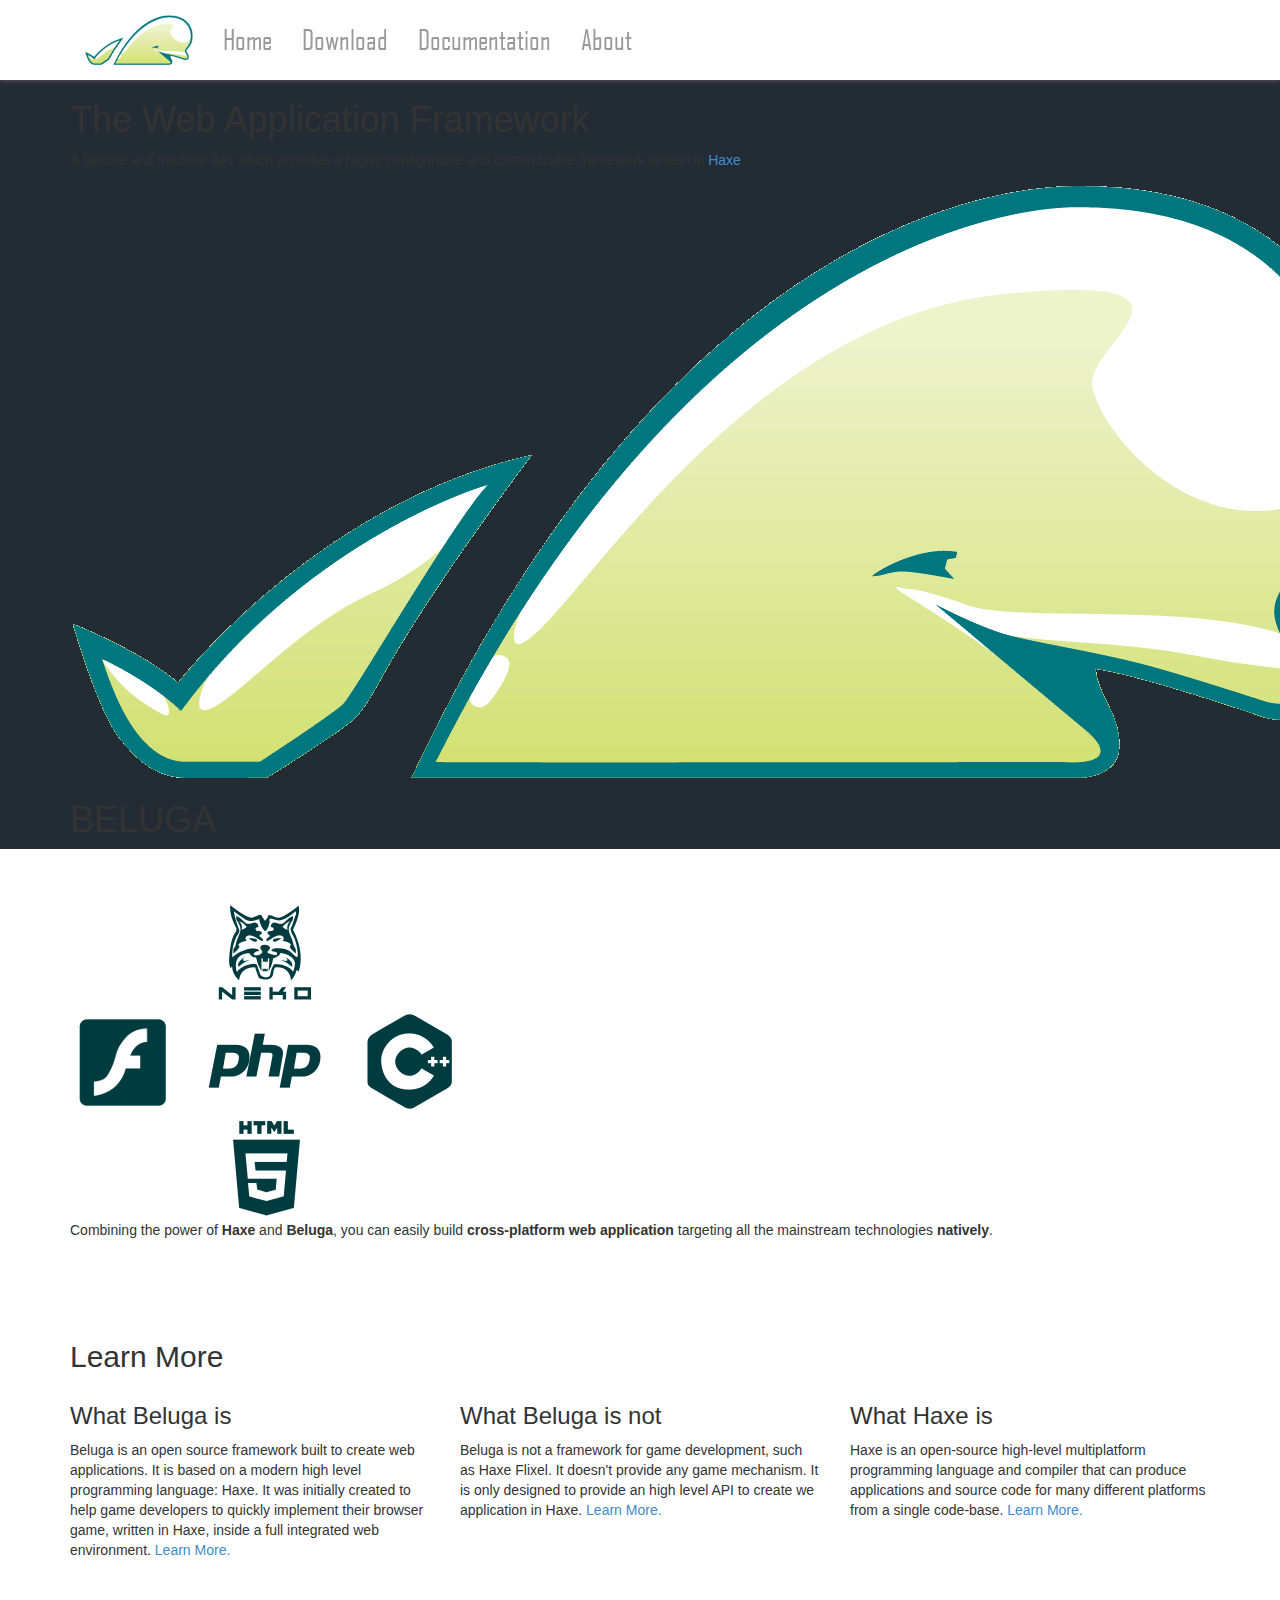
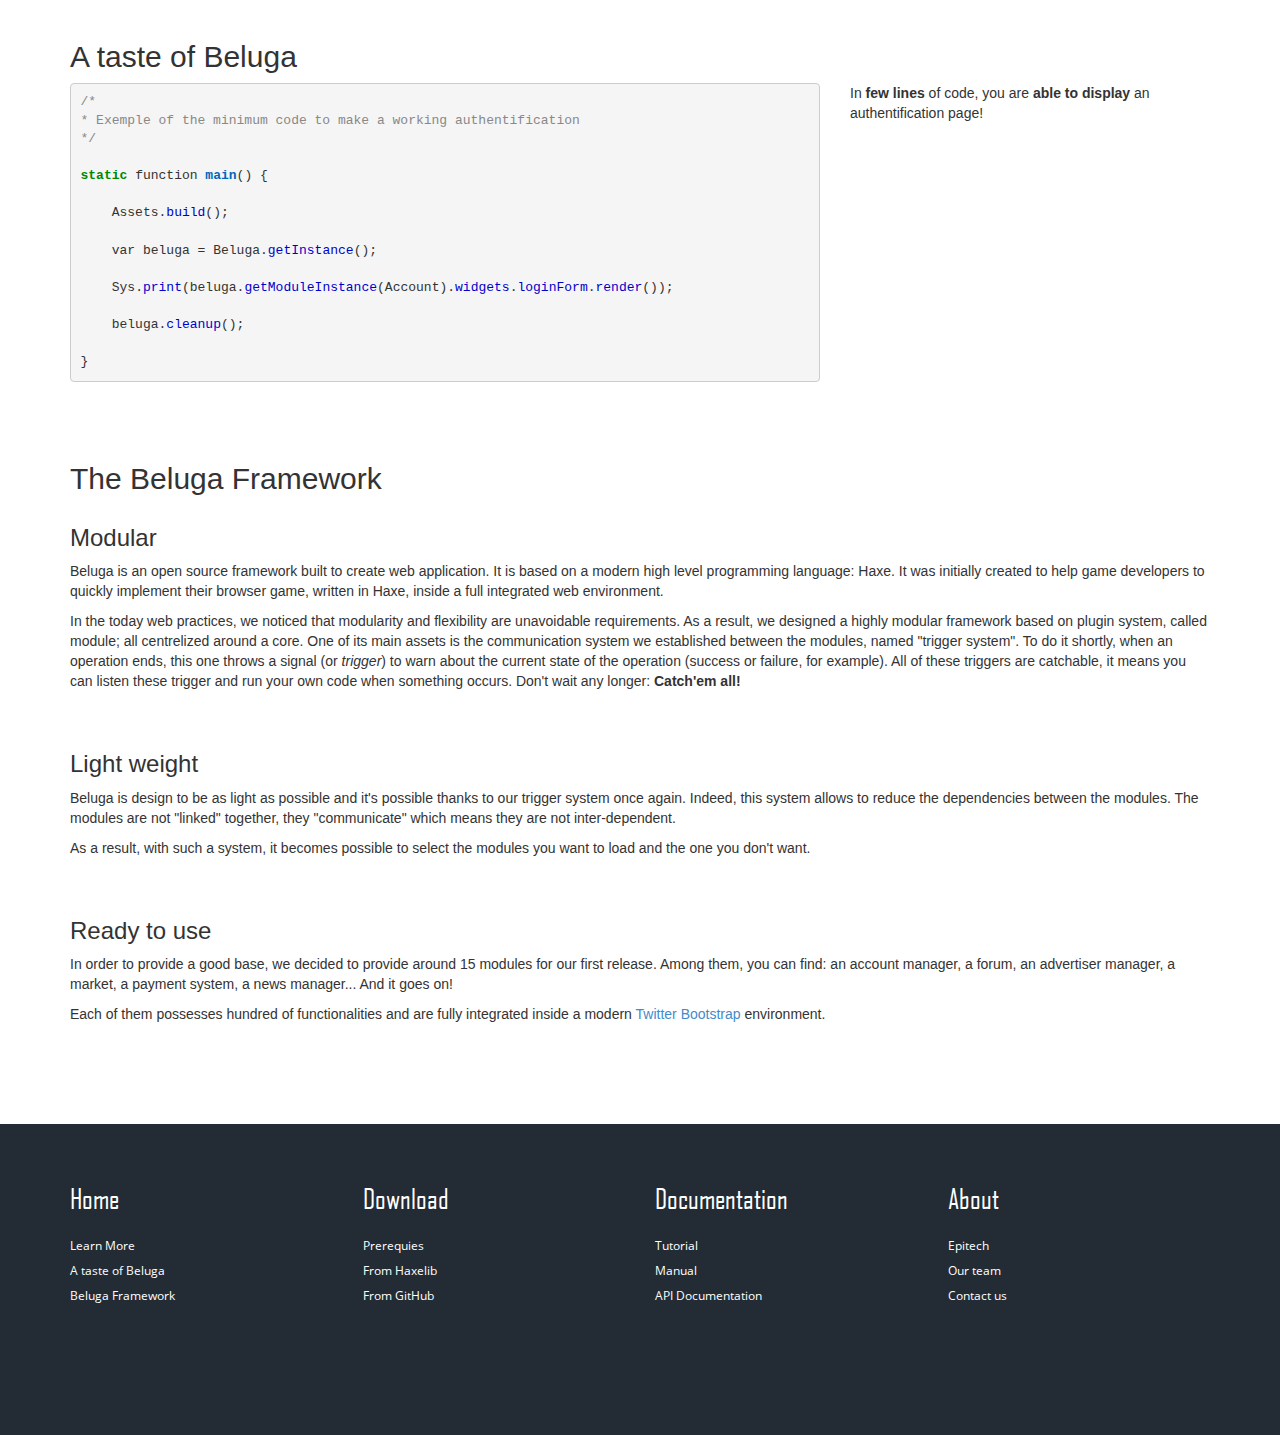
<file: index.html>
<html>
    <head>
        <!-- <meta http-equiv="refresh" content="0; URL=http://haxeluga.github.io/en/home.html"> -->
        <meta http-equiv="refresh" content="0; URL=./en/home.html">
    </head>
    <body>
    </body>
</html>
</file>
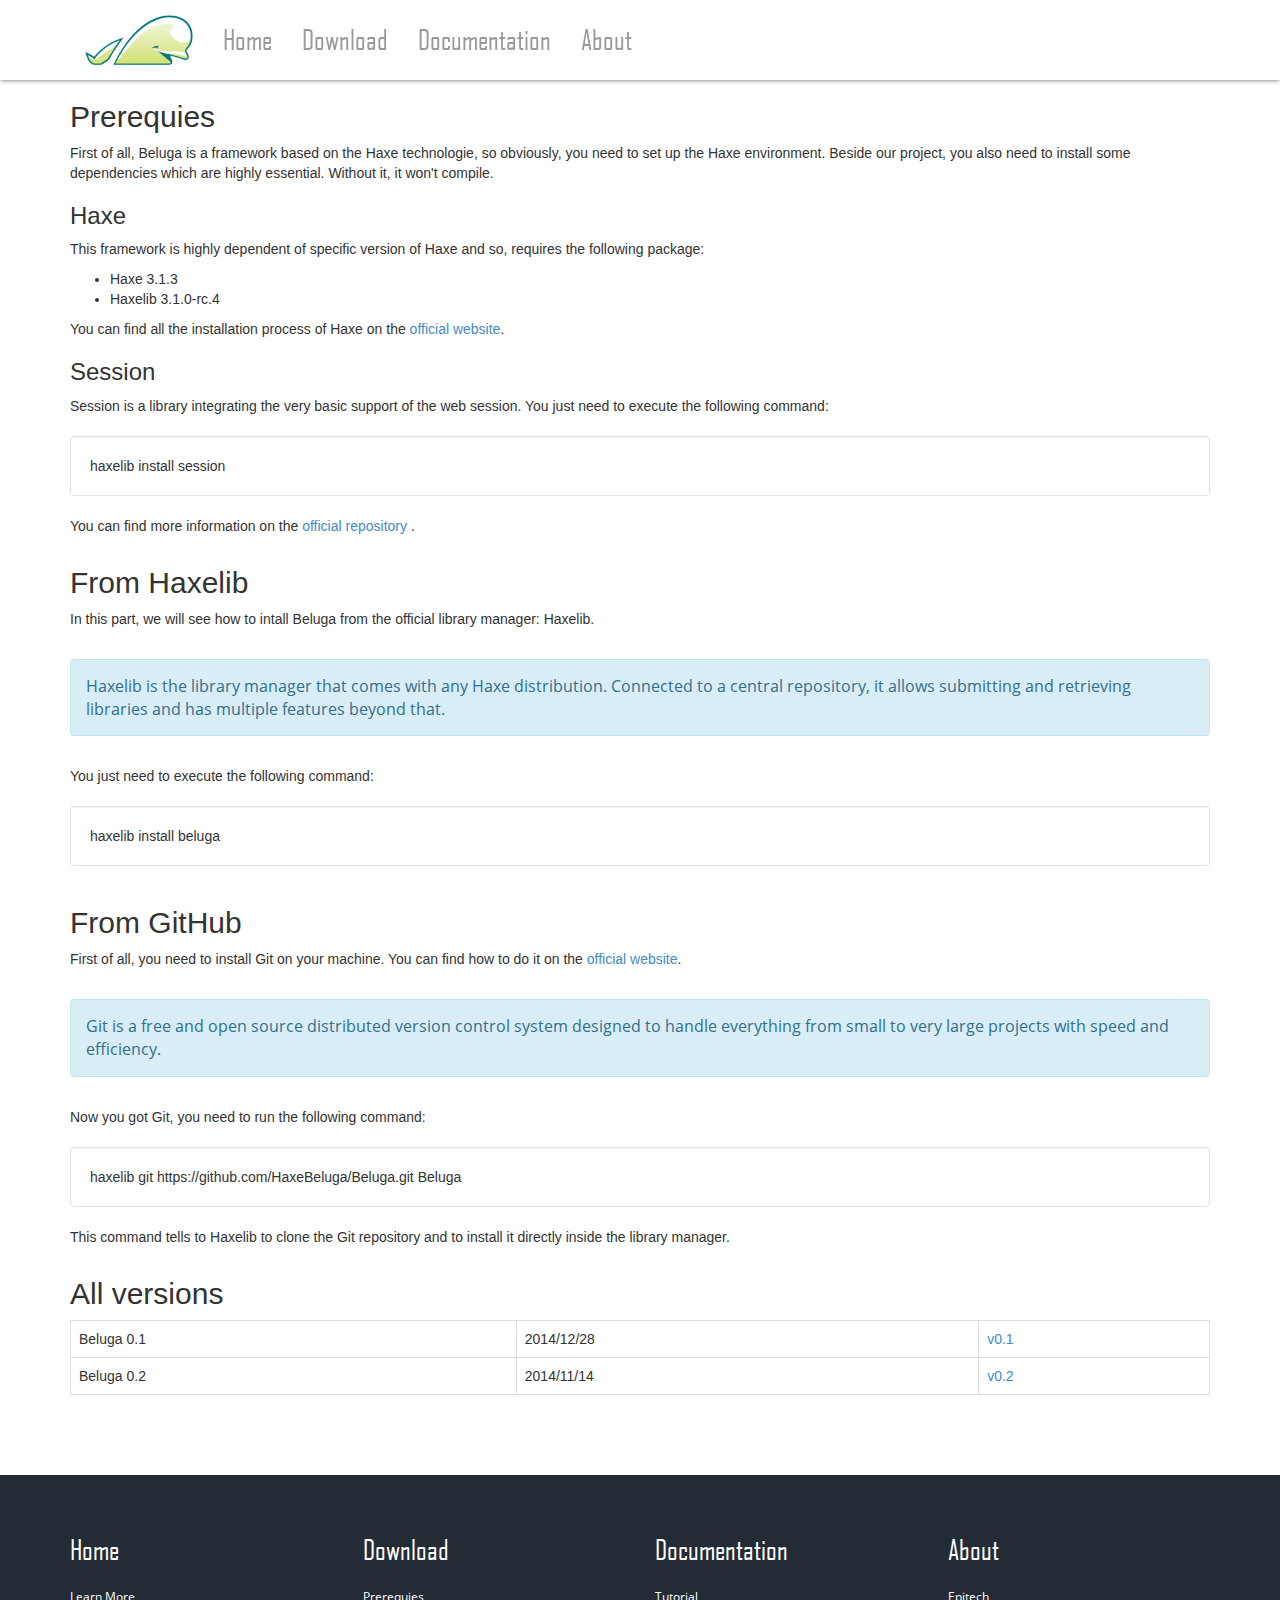
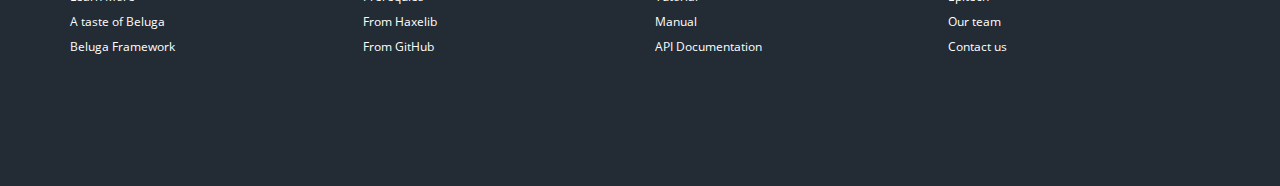
<file: en/download.html>
<!DOCTYPE html>
<html lang="en">

    <head>

        <meta charset="utf-8">
        <meta http-equiv="X-UA-Compatible" content="IE=edge">
        <meta name="viewport" content="width=device-width, initial-scale=1">
        <meta name="description" content="Downlaod Beluga, the web-application
        framework written in Haxe.">
        <meta name="author" content="HaxeBeluga">

        <title>Beluga - Download</title>
        <link rel="shortcut icon" type="image/x-icon" href="../img/beluga/beluga_favicon.png">

        <!-- Bootstrap Core CSS -->
        <link href="../css/bootstrap.min.css" rel="stylesheet">

        <!-- Custom CSS -->
        <link href="../css/fonts.css" rel="stylesheet">
        <link href="../css/navbar.css" rel="stylesheet">
        <link href="../css/footer.css" rel="stylesheet">
        <link href="../css/download.css" rel="stylesheet">

        <!-- HTML5 Shim and Respond.js IE8 support of HTML5 elements and media queries -->
        <!-- WARNING: Respond.js doesn't work if you view the page via file:// -->
        <!--[if lt IE 9]>
        <script src="https://oss.maxcdn.com/libs/html5shiv/3.7.0/html5shiv.js"></script>
        <script src="https://oss.maxcdn.com/libs/respond.js/1.4.2/respond.min.js"></script>
        <![endif]-->

        </head>

        <body>

            <!-- Navigation -->
            <nav class="navbar navbar-inverse navbar-fixed-top" role="navigation">
            <div class="container">
                <!-- Brand and toggle get grouped for better mobile display -->
                <div class="navbar-header">
                    <button type="button" class="navbar-toggle" data-toggle="collapse" data-target="#bs-example-navbar-collapse-1">
                        <span class="sr-only">Toggle navigation</span>
                        <span class="icon-bar"></span>
                        <span class="icon-bar"></span>
                        <span class="icon-bar"></span>
                    </button>
                    <a class="navbar-brand" href="#">
                        <img src="../img/beluga/beluga_logo_notitle.png" alt="Logo of Beluga">
                    </a>
                </div>
                <!-- Collect the nav links, forms, and other content for
                toggling -->
                <div class="collapse navbar-collapse" id="bs-example-navbar-collapse-1">
                    <ul class="nav navbar-nav">
                        <li>
                        <a href="./home.html">Home</a>
                        </li>
                        <li>
                        <a href="./download.html">Download</a>
                        </li>
                        <li>
                        <a href="https://github.com/HaxeBeluga/documentation">Documentation</a>
                        </li>
                        <li>
                        <a href="./about.html">About</a>
                        </li>
                    </ul>
                </div>
            </div>
            </nav>

            <!-- Prerequies  -->

            <div id="prerequies">
                <div class="container">
                    <div class="row">
                        <div class="col-md-12">
                            <h2 class="b-title">Prerequies</h2>
                            <p class="b-content">
                            First of all, Beluga is a framework based on the Haxe
                            technologie, so obviously, you need to set up the Haxe
                            environment. Beside our project, you also need to
                            install some dependencies which are highly
                            essential. Without it, it won't compile.
                            </p>
                            <h3 class="b-subtitle">Haxe</h3>
                            <p class="b-content">
                            This framework is highly dependent of specific version of
                            Haxe and so, requires the following package:
                            </p>
                            <ul class="b-content">
                                <li>Haxe 3.1.3</li>
                                <li>Haxelib 3.1.0-rc.4</li>
                            </ul>
                            <p class="b-content">
                            You can find all the installation process of Haxe
                            on the <a href="http://haxe.org" class="b-blue">official website</a>.
                            </p>
                            <h3 class="b-subtitle">Session</h3>
                            <p class="b-content">
                            Session is a library integrating the very basic
                            support of the web session. You just need to
                            execute the following command:
                            </p>
                            <div class="well code-snippet">
                                haxelib install session
                            </div>
                            <p class="b-content">
                            You can find more information on the 
                            <a href="https://bitbucket.org/yar3333/haxe-session/overview" class="b-blue">
                                official repository
                            </a>.
                            </p>
                        </div>
                    </div>
                </div>
            </div>


            <!-- Haxelib -->

            <div id="haxelib">
                <div class="container">
                    <div class="row">
                        <div class="col-md-12">
                            <h2 class="b-title">From Haxelib</h2>
                            <p class="b-content">
                            In this part, we will see how to intall Beluga from
                            the official library manager: Haxelib.
                            </p>
                            <div class="alert alert-info b-note" role="alert">
                            Haxelib is the library manager that comes with any Haxe
                            distribution. Connected to a central repository, it
                            allows submitting and retrieving libraries and has
                            multiple features beyond that.
                            </div>
                            <p class="b-content">
                            You just need to execute the following command:
                            </p>
                            <div class="well code-snippet">
                                haxelib install beluga
                            </div>
                        </div>
                    </div>
                </div>
            </div>

            <!-- GitHub  -->

            <div id="github">
                <div class="container">
                    <div class="row">
                        <div class="col-md-12">
                            <h2 class="b-title">From GitHub</h2>
                            <p class="b-content">
                            First of all, you need to install Git on your
                            machine. You can find how to do it on the <a
                            href="http://git-scm.com/downloads" class="b-blue">official website</a>.
                            </p>
                            <div class="alert alert-info b-note" role="alert">
                            Git is a free and open source distributed version
                            control system designed to handle everything from
                            small to very large projects with speed and
                            efficiency.
                            </div>
                            <p class="b-content">
                            Now you got Git, you need to run the following
                            command:
                            </p>
                            <div class="well code-snippet">
                                haxelib git https://github.com/HaxeBeluga/Beluga.git Beluga
                            </div>
                            <p class="b-content">
                            This command tells to Haxelib to clone the Git
                            repository and to install it directly inside the
                            library manager.
                            </p>
                        </div>
                    </div>
                </div>
            </div>


            <!-- Older versions -->

            <div id="all-version">
                <div class="container">
                    <div class="row">
                        <div class="col-md-12">
                            <h2 class="b-title">All versions</h2>
                            <table class="table code-snippet table-bordered">
                                <tbody class="b-content">
                                    <tr>
                                        <td>Beluga 0.1</td>
                                        <td>2014/12/28</td>
                                        <td><a href="https://github.com/HaxeBeluga/Beluga/releases" class="b-blue">v0.1</a></td>
                                    </tr>
                                    <tr>
                                        <td>Beluga 0.2</td>
                                        <td>2014/11/14</td>
                                        <td><a href="https://github.com/HaxeBeluga/Beluga/releases" class="b-blue">v0.2</a></td>
                                    </tr>
                                </tbody>
                            </table>
                        </div>
                    </div>
                </div>
            </div>

            <!-- Footer -->

            <div class="footer-wego">
                <div class="container">
                    <div class="row">
                        <div class="col-md-3">
                            <h3><a href="./home.html">Home</a></h3>
                                <ul class="list-unstyled">
                                    <li><a href="./home.html?#learn-more">Learn More</a></li>
                                    <li><a href="./home.html?#taste-code">A taste of Beluga</a></li>
                                    <li><a href="./home.html?#framework">Beluga Framework</a></li>
                                </ul>
                            </div>
                            <div class="col-md-3">
                                <h3><a href="./download.html">Download</a></h3>
                                <ul class="list-unstyled">
                                    <li><a href="./download.html?#prerequies">Prerequies</a></li>
                                    <li><a href="./download.html?#haxelib">From Haxelib</a></li>
                                    <li><a href="./download.html?#github">From GitHub</a></li>
                                </ul>
                            </div>
                            <div class="col-md-3">
                                <h3><a href="./documentation.html">Documentation</a></h3>
                                <ul class="list-unstyled">
                                    <li><a href="./documentation.html?#tutorial">Tutorial</a></li>
                                    <li><a href="./documentation.html?#manual">Manual</a></li>
                                    <li><a href="./documentation.html?#api">API Documentation</a></li>
                                </ul>
                            </div>
                            <div class="col-md-3">
                                <h3><a href="#">About</a></h3>
                                <ul class="list-unstyled">
                                    <li><a href="./about.html?#epitech">Epitech</a></li>
                                    <li><a href="./about.html?#team">Our team</a></li>
                                    <li><a href="./about.html?#contact">Contact us</a></li>
                                </ul>
                            </div>
                        </div>
                    </div>
                </div>

            <!-- jQuery Version 1.11.0 -->
            <script src="../js/jquery-1.11.0.js"></script>

            <!-- Bootstrap Core JavaScript -->
            <script src="../js/bootstrap.min.js"></script>

        </body>

    </html>
</file>
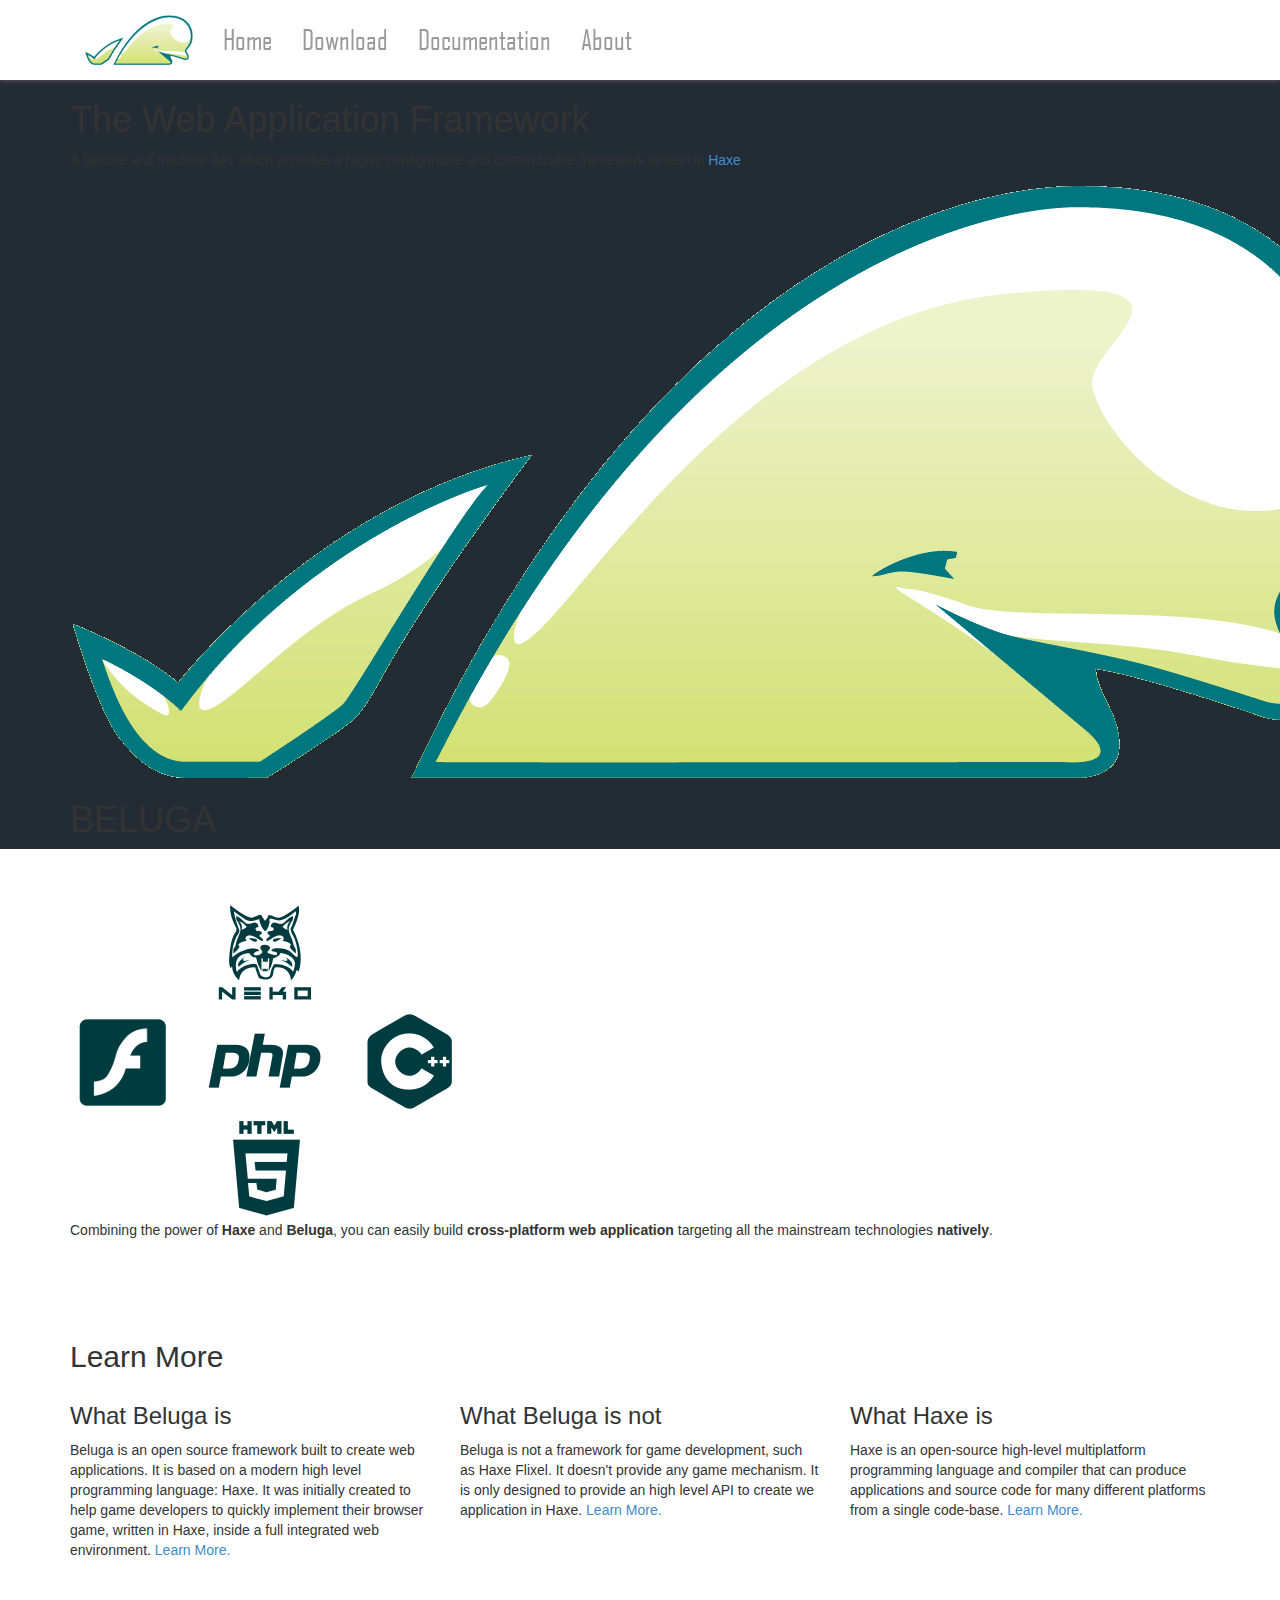
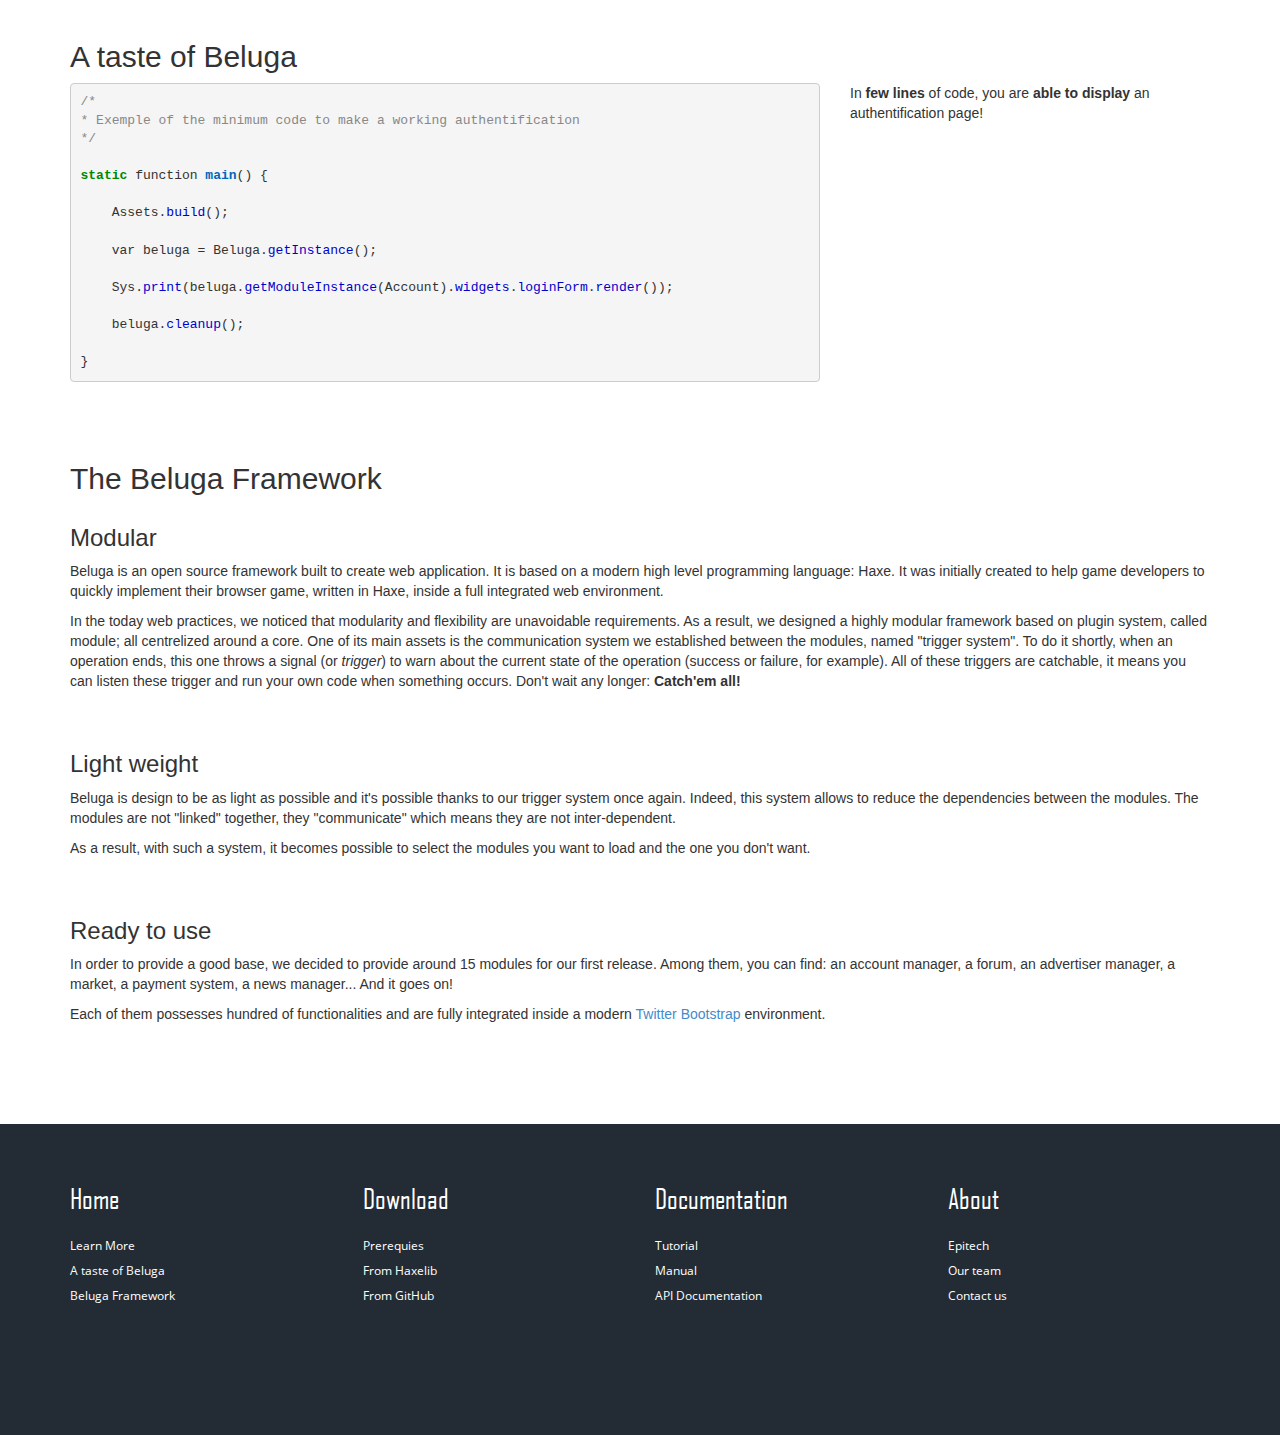
<file: en/home.html>
<!DOCTYPE html>
<html lang="en">

    <head>

        <meta charset="utf-8">
        <meta http-equiv="X-UA-Compatible" content="IE=edge">
        <meta name="viewport" content="width=device-width, initial-scale=1">
        <meta name="description" content="Discover Beluga, the web-application
        framework written in Haxe.">
        <meta name="author" content="HaxeBeluga">

        <title>Beluga - Home</title>
        <link rel="shortcut icon" type="image/x-icon" href="../img/beluga/beluga_favicon.png">

        <!-- Bootstrap Core CSS -->
        <link href="../css/bootstrap.min.css" rel="stylesheet">

        <!-- Custom CSS -->
        <link href="../css/fonts.css" rel="stylesheet">
        <link href="../css/footer.css" rel="stylesheet">
        <link href="../css/navbar.css" rel="stylesheet">
        <link href="../css/home.css" rel="stylesheet">
        <link href="../css/utils/highlight.css" rel="stylesheet">

        <!-- HTML5 Shim and Respond.js IE8 support of HTML5 elements and media queries -->
        <!-- WARNING: Respond.js doesn't work if you view the page via file:// -->
        <!--[if lt IE 9]>
        <script src="https://oss.maxcdn.com/libs/html5shiv/3.7.0/html5shiv.js"></script>
        <script src="https://oss.maxcdn.com/libs/respond.js/1.4.2/respond.min.js"></script>
        <![endif]-->

        </head>

        <body>

            <!-- Navigation -->
            <nav class="navbar navbar-inverse navbar-fixed-top" role="navigation">
            <div class="container">
                <!-- Brand and toggle get grouped for better mobile display -->
                <div class="navbar-header">
                    <button type="button" class="navbar-toggle" data-toggle="collapse" data-target="#bs-example-navbar-collapse-1">
                        <span class="sr-only">Toggle navigation</span>
                        <span class="icon-bar"></span>
                        <span class="icon-bar"></span>
                        <span class="icon-bar"></span>
                    </button>
                    <a class="navbar-brand" href="#">
                        <img src="../img/beluga/beluga_logo_notitle.png" alt="Logo of Beluga">
                    </a>
                </div>
                <!-- Collect the nav links, forms, and other content for toggling -->
                <div class="collapse navbar-collapse" id="bs-example-navbar-collapse-1">
                    <ul class="nav navbar-nav">
                        <li>
                        <a href="./home.html">Home</a>
                        </li>
                        <li>
                        <a href="./download.html">Download</a>
                        </li>
                        <li>
                        <a href="https://github.com/HaxeBeluga/documentation">Documentation</a>
                        </li>
                        <li>
                        <a href="./about.html">About</a>
                        </li>
                    </ul>
                </div>
                <!-- /.navbar-collapse -->
            </div>
            <!-- /.container -->
            </nav>

            <!-- Fat logo -->

            <div class="fat-logo-wego">
                <div class="container">
                    <div class="row">
                        <div class="col-md-12 fat-logo-box">
                            <h1 class="fat-logo-super">The Web Application Framework</h1>
                            <p class="fat-logo-lead">
                            A flexible and modular API which provides a
                            <span class="b-blue">highly configurable</span> and
                            <span class="b-green">customizable framework</span>
                            written in <a href="http://www.haxe.org" class="b-orange">
                            Haxe</a>.</p>
                            <img class="fat-logo-img"
                            src="../img/beluga/beluga_logo_notitle.png" alt="Logo of Beluga">
                            <h1 class="fat-logo-huge">BELUGA</h1>
                        </div>
                    </div>
                </div>
            </div>

            <!-- Targets -->

            <div class="targets-wego">
                <div class="container">
                    <div class="row">
                        <div class="col-md-12">
                            <img class="target-img" src="../img/misc/haxe_targets.png" alt="Targets of Beluga">
                            <p class="b-lead">
                            Combining the power of <strong class="b-orange">Haxe</strong> and
                            <strong class="b-navy">Beluga</strong>, you can easily build
                            <strong class="b-green">cross-platform web application</strong>
                            targeting all the mainstream technologies
                            <strong class="b-blue">natively</strong>.
                            </p>
                        </div>
                    </div>
                </div>
            </div>

            <!-- Learn more -->

            <div id="learn-more" class="learn-more-wego">
                <div class="container">
                    <h2 class="b-title">Learn More</h2>
                    <div class="row">
                        <div class="col-md-4">
                            <h3 class="b-subtitle">What Beluga is</h3>
                            <p class="b-content">Beluga is an open source framework built to create web
                            applications. It is based on a modern high level programming 
                            language: Haxe. It was initially created to help game
                            developers to quickly implement their browser game, written in
                            Haxe, inside a full integrated web environment. 
                            <a href="#framework" class="b-blue">Learn More.</a></p>
                        </div>
                        <div class="col-md-4">
                            <h3 class="b-subtitle">What Beluga is not</h3>
                            <p class="b-content">Beluga is not a framework for game development, such as
                            Haxe Flixel. It doesn't provide any game mechanism. It is
                            only designed to provide an high level API to create we
                            application in Haxe.
                            <a href="#framework" class="b-blue">Learn More.</a></p>
                        </div>
                        <div class="col-md-4">
                            <h3 class="b-subtitle">What Haxe is</h3>
                            <p class="b-content">Haxe is an open-source high-level multiplatform
                            programming language and compiler that can produce
                            applications and source code for many different platforms
                            from a single code-base.
                            <a href="http://www.haxe.org" class="b-blue">Learn More.</a></p>
                        </div>
                    </div>
                </div>
            </div>

            <!-- Taste of code -->

            <div id="taste-code" class="taste-code-wego">
                <div class="container">
                    <h2 class="b-title">A taste of Beluga</h2>
                    <div class="row">
                        <div class="col-md-8">
                            <div class="highlight code-snippet">
<pre>
<span class="cm">/*</span>
<span class="cm">* Exemple of the minimum code to make a working authentification</span>
<span class="cm">*/</span>

<span class="kd">static</span> <span class="n">function</span> <span 
class="nf">main</span><span class="o">()</span> <span class="o">{</span>

    <span class="n">Assets</span><span class="o">.</span><span 
    class="na">build</span><span class="o">();</span>

    <span class="n">var</span> <span class="n">beluga</span> <span 
    class="o">=</span> <span class="n">Beluga</span><span 
    class="o">.</span><span class="na">getInstance</span><span 
    class="o">();</span>

    <span class="n">Sys</span><span class="o">.</span><span
    class="na">print</span><span class="o">(</span><span
    class="n">beluga</span><span class="o">.</span><span
    class="na">getModuleInstance</span><span class="o">(</span><span
    class="n">Account</span><span class="o">).</span><span
    class="na">widgets</span><span class="o">.</span><span
    class="na">loginForm</span><span class="o">.</span><span
    class="na">render</span><span class="o">());</span>

    <span class="n">beluga</span><span
    class="o">.</span><span
    class="na">cleanup</span><span
    class="o">();</span>

<span class="o">}</span>
</pre>
                            </div>
                        </div>
                        <div class="col-md-4">
                            <p class="b-lead">In <span 
                            class="b-orange"><strong>few lines</strong></span> 
                            of code, you are <span class="b-orange"><strong>
                            able to display</strong></span> an authentification page!</p>
                        </div>
                    </div>
                </div>
            </div>

            <!-- Beluga Framework -->

            <div id="framework" class="beluga-framework-wego">
                <div class="container">
                    <h2 class="b-title">The Beluga Framework</h2>
                    <div class="row">
                        <div class="col-md-12">
                            <h3 class="b-subtitle">Modular</h3>
                            <p class="b-content">
                            Beluga is an open source framework built to
                            create web application. It is based on a modern
                            high level programming language: Haxe. It was
                            initially created to help game developers to
                            quickly implement their browser game, written in
                            Haxe, inside a full integrated web environment.
                            </p>
                            <p class="b-content">
                            In the today web practices, we noticed that
                            modularity and flexibility are unavoidable
                            requirements. As a result, we designed a highly
                            modular framework based on plugin system, called
                            module; all centrelized around a core.
                            One of its main assets is the communication system
                            we established between the modules, named "trigger
                            system". To do it shortly, when an operation ends,
                            this one throws a signal (or <i>trigger</i>) to warn
                            about the current state of the operation (success or 
                            failure, for example). All of these triggers are
                            catchable, it means you can listen these trigger
                            and run your own code when something occurs. Don't
                            wait any longer: <strong class="b-orange">Catch'em all!</strong>
                            </p>
                        </div>
                    </div>
                    <div class="row">
                        <div class="col-md-12">
                            <h3 class="b-subtitle">Light weight</h3>
                            <p class="b-content">Beluga is design to be as light as possible and it's possible
                            thanks to our trigger system once again. Indeed, this system allows 
                            to reduce the dependencies between the modules. The modules are not
                            "linked" together, they "communicate" which means they are not 
                            inter-dependent.
                            </p>
                            <p class="b-content">
                            As a result, with such a system, it becomes possible to select the
                            modules you want to load and the one you don't want. 
                            </p>
                        </div>
                    </div>
                    <div class="row">
                        <div class="col-md-12">
                            <h3 class="b-subtitle">Ready to use</h3>
                            <p class="b-content">
                            In order to provide a good base, we decided to
                            provide around 15 modules for our first release.
                            Among them, you can find: an account manager, a
                            forum, an advertiser manager, a market, a payment
                            system, a news manager... And it goes on! 
                            </p>
                            <p class="b-content">
                            Each of them possesses hundred of functionalities and are
                            fully integrated inside a modern <a
                            href="http://getbootstrap.com/" class="b-blue">Twitter
                            Bootstrap</a> environment.
                            </p>
                        </div>
                    </div>
                </div>
            </div>


            <!-- Footer -->

            <div class="footer-wego">
                <div class="container">
                    <div class="row">
                        <div class="col-md-3">
                            <h3><a href="./home.html">Home</a></h3>
                                <ul class="list-unstyled">
                                    <li><a href="./home.html?#learn-more">Learn More</a></li>
                                    <li><a href="./home.html?#taste-code">A taste of Beluga</a></li>
                                    <li><a href="./home.html?#framework">Beluga Framework</a></li>
                                </ul>
                            </div>
                            <div class="col-md-3">
                                <h3><a href="./download.html">Download</a></h3>
                                <ul class="list-unstyled">
                                    <li><a href="./download.html?#prerequies">Prerequies</a></li>
                                    <li><a href="./download.html?#haxelib">From Haxelib</a></li>
                                    <li><a href="./download.html?#github">From GitHub</a></li>
                                </ul>
                            </div>
                            <div class="col-md-3">
                                <h3><a href="./documentation.html">Documentation</a></h3>
                                <ul class="list-unstyled">
                                    <li><a href="./documentation.html?#tutorial">Tutorial</a></li>
                                    <li><a href="./documentation.html?#manual">Manual</a></li>
                                    <li><a href="./documentation.html?#api">API Documentation</a></li>
                                </ul>
                            </div>
                            <div class="col-md-3">
                                <h3><a href="#">About</a></h3>
                                <ul class="list-unstyled">
                                    <li><a href="./about.html?#epitech">Epitech</a></li>
                                    <li><a href="./about.html?#team">Our team</a></li>
                                    <li><a href="./about.html?#contact">Contact us</a></li>
                                </ul>
                            </div>
                        </div>
                    </div>
                </div>

            <!-- jQuery Version 1.11.0 -->
            <script src="../js/jquery-1.11.0.js"></script>

            <!-- Bootstrap Core JavaScript -->
            <script src="../js/bootstrap.min.js"></script>

        </body>

    </html>
</file>
<file: css/fonts.css>
/* Agency FB */

@font-face {
    font-family: 'AgencyFB';
    src:url('../fonts/AgencyFB/AgencyFB.eot');
	src:url('../fonts/AgencyFB/AgencyFB.eot?iefix') format('eot'),
		url('../fonts/AgencyFB/AgencyFB.ttf') format('truetype');
}

/* Buxton Sketch */

@font-face {
	font-family: 'BuxtonSketch';
	src:url('../fonts/BuxtonSketch/BuxtonSketch.eot');
	src:url('../fonts/BuxtonSketch/BuxtonSketch.eot?iefix') format('eot'),
		url('../fonts/BuxtonSketch/BuxtonSketch.woff') format('woff'),
		url('../fonts/BuxtonSketch/BuxtonSketch.ttf') format('truetype');
}

/* Open Sans */

@font-face {
    font-family: 'OpenSans';
    src:url('../fonts/OpenSans/OpenSans-Regular.ttf');
    src:url('../fonts/OpenSans/OpenSans-Regular.ttf') format('truetype');
}
</file>
<file: css/navbar.css>
/* Navigation bar */

.navbar {
	background-color: #FFF;
	border-style: none;
	box-shadow: 0px 0px 5px #666;
	margin-bottom: 0px;

}

.navbar-fixed-top .nav {
    padding: 15px 0;
}

.navbar-fixed-top .navbar-brand {
    padding: 0px 15px;
}

.navbar-brand {
	margin-right:20px;
}

.navbar-brand > img {
	height: 37px;
	margin: 6px 0;
}

.navbar-nav {
	text-align: center;
}

.navbar-nav li a {
	font-family: "AgencyFB", Arial, Helvetica;
	font-size: 28px;
	color: #999 !important;
}

.navbar-nav li a:hover {
	color: #424242 !important;
}

.navbar-toggle {
	background-color: #333;
}

.navbar-inverse .navbar-collapse, .navbar-inverse .navbar-form {
	border-style: none;
}

@media(min-width:768px) {

    body {
       padding-top: 80px; 
    }

    .navbar-fixed-top .navbar-brand {
        margin: 15px 0px;
    }

    .navbar-brand > img {
		height: 50px;
		margin: 0;
	}

	.navbar>.container .navbar-brand, .navbar>.container-fluid .navbar-brand {
		margin-left: 0px;
	}
}
</file>
<file: css/footer.css>
/* Footer */

.footer-wego {
    background-color: #232C35;
    margin-top: 60px; 
}

.footer-wego > .container > .row {
    margin-top: 40px;
    margin-bottom: 120px;
}

.footer-wego > div > div > div > h3 {
    font-family: "AgencyFB", Arial, Helvetica;
    font-size: 28px;   
    margin-bottom: 20px;
    color: #FFF;
    text-align: center;
}

.footer-wego > div > div > div > h3 > a {
    color: #FFF;
}


.footer-wego > div > div > div > ul {
    text-align: center;
}

.footer-wego > div > div > div > ul > li {
    margin: 5px 0;
}

.footer-wego > div > div > div > ul > li > a {
    font-family: "OpenSans", Arial, Helvectica;
    font-size: 12px;
    color: #FFF;
}

@media(min-width:991px) {

.footer-wego > div > div > div > h3 {
    text-align: left;
}

.footer-wego > div > div > div > ul {
    text-align: left;
}

}
</file>
<file: css/download.css>
/* Prerequies / Haxelib */

.prerequies-title, .haxelib-title {
    font-family: "AgencyFB", Arial, Helvetica;
    font-size: 38px;   
    margin-top: 50px;
    margin-bottom: 30px;
}

.prerequies-info > div > p, .haxelib-info > div > p {
    font-family: "OpenSans", Arial, Helvectica;
    font-size: 16px;
}

.prerequies-info > div > ul > li, .alert {
    font-family: "OpenSans", Arial, Helvectica;
    font-size: 16px;
}

.prerequies-subtitle  {
    font-family: "AgencyFB", Arial, Helvectica;
    font-size: 28px;
    margin-top: 40px;
    margin-bottom: 20px;
}

@media(min-width:768px) {

    .fat-logp-header {
	    width: 50%;
    }
}

.well {
    background-color: #FFF;
    margin: 20px 0;
}

/* Haxelib */

.alert {
    font-family: "OpenSans", Arial, Helvectica;
    font-size: 16px;
    margin: 30px 0;
}

/* Taste of code */

.taste-code-wego {
    margin-top: 20px;
    margin-bottom: 50px;
}

.taste-title {
    font-family: "AgencyFB", Arial, Helvetica;
    font-size: 38px;   
    margin-bottom: 40px;
}

.taste-comment {
    font-family: "AgencyFB", Arial, Helvetica;
    text-align: center;
    padding: 20px 0;
    font-size: 32px;
}


@media(min-width:991px) {

    .taste-comment {
        padding: 50px 0;
        font-size: 40px;
    }
}

/* Beluga Framework */


.beluga-framework-title {
    font-family: "AgencyFB", Arial, Helvetica;
    font-size: 38px;   
    margin-top: 20px;
    margin-bottom: 40px;
}

.beluga-framework-info > p {
    font-family: "OpenSans", Arial, Helvectica;
    font-size: 16px;
    text-align: justifyNONE;
}

.beluga-framework-wego > div > .row {
    margin-bottom: 30px;
}

.beluga-framework-subtitle > h3 {
    margin-top: 0;
    font-family: "AgencyFB", Arial, Helvectica;
    font-size: 28px;
    text-align: right;
}
</file>
<file: css/home.css>
/* Fat logo header */

.fat-logo-wego {
	background-color: #232C35;
}

.fat-logo-header {
	width: 80%;
	margin: 80px auto;

}

.fat-logo-title {
	text-align: center;
	font-family: "AgencyFB", Arial, Helvetica;
	color: #FFF;
	font-size: 55px;
	margin-bottom: 25px;
}

.fat-logo-desc {
	text-align: center;
	font-family: "AgencyFB", Arial, Helvetica;
	font-size: 32px;
	margin-bottom: 25px;
	color: #F4F4F4;
}

.fat-logo-desc > a {
    color: #FF7F00; 
}

.fat-logo {
    display: block;
	margin: 60px auto;
	max-width: 100%;
    height: auto;
    width: auto\9;
}

@media(min-width:768px) {

    .fat-logo-header {
	    width: 60%;
    }
}

/* Targets */

.targets-wego {
    background-color: #FFF;
    padding: 50px 0;
}

.targets-desc {
	color: #232C35;
	text-align: center;
	font-family: "AgencyFB", Arial, Helvetica;
	font-size: 32px;
    margin: 30px 0;
    padding: 0 80px;
}

@media(min-width:991px) {

    .targets-desc {
        margin: 140px auto;
        text-align: left;
        padding: 0;
        padding-right: 80px;
    }

}

/* Learn more */

.learn-more-wego {
    margin-top: 20px;
    margin-bottom: 50px;
}

.learn-more-title {
    font-family: "AgencyFB", Arial, Helvetica;
    font-size: 38px;   
    margin-top: 50px;
}

.learn-more-info > div > h3 {
    font-family: "AgencyFB", Arial, Helvectica;
    font-size: 28px;
}

.learn-more-info > div > p {
    font-family: "OpenSans", Arial, Helvectica;
    font-size: 16px;
}

/* Taste of code */

.taste-code-wego {
    margin-top: 20px;
    margin-bottom: 50px;
}

.taste-title {
    font-family: "AgencyFB", Arial, Helvetica;
    font-size: 38px;   
    margin-bottom: 40px;
}

.taste-comment {
    font-family: "AgencyFB", Arial, Helvetica;
    text-align: center;
    padding: 20px 0;
    font-size: 32px;
}


@media(min-width:991px) {

    .taste-comment {
        padding: 50px 0;
        font-size: 40px;
    }
}

/* Beluga Framework */


.beluga-framework-title {
    font-family: "AgencyFB", Arial, Helvetica;
    font-size: 38px;   
    margin-top: 20px;
    margin-bottom: 40px;
}

.beluga-framework-info > p {
    font-family: "OpenSans", Arial, Helvectica;
    font-size: 16px;
    text-align: justify;
}

.beluga-framework-wego > div > .row {
    margin-bottom: 30px;
}

.beluga-framework-subtitle > h3 {
    margin-top: 0;
    font-family: "AgencyFB", Arial, Helvectica;
    font-size: 28px;
    text-align: right;
}
</file>
<file: css/utils/highlight.css>
.highlight .hll { background-color: #ffffcc }
.highlight  { background: #ffffff; }
.highlight .c { color: #888888 } /* Comment */
.highlight .err { color: #FF0000; background-color: #FFAAAA } /* Error */
.highlight .k { color: #008800; font-weight: bold } /* Keyword */
.highlight .o { color: #333333 } /* Operator */
.highlight .cm { color: #888888 } /* Comment.Multiline */
.highlight .cp { color: #557799 } /* Comment.Preproc */
.highlight .c1 { color: #888888 } /* Comment.Single */
.highlight .cs { color: #cc0000; font-weight: bold } /* Comment.Special */
.highlight .gd { color: #A00000 } /* Generic.Deleted */
.highlight .ge { font-style: italic } /* Generic.Emph */
.highlight .gr { color: #FF0000 } /* Generic.Error */
.highlight .gh { color: #000080; font-weight: bold } /* Generic.Heading */
.highlight .gi { color: #00A000 } /* Generic.Inserted */
.highlight .go { color: #888888 } /* Generic.Output */
.highlight .gp { color: #c65d09; font-weight: bold } /* Generic.Prompt */
.highlight .gs { font-weight: bold } /* Generic.Strong */
.highlight .gu { color: #800080; font-weight: bold } /* Generic.Subheading */
.highlight .gt { color: #0044DD } /* Generic.Traceback */
.highlight .kc { color: #008800; font-weight: bold } /* Keyword.Constant */
.highlight .kd { color: #008800; font-weight: bold } /* Keyword.Declaration */
.highlight .kn { color: #008800; font-weight: bold } /* Keyword.Namespace */
.highlight .kp { color: #003388; font-weight: bold } /* Keyword.Pseudo */
.highlight .kr { color: #008800; font-weight: bold } /* Keyword.Reserved */
.highlight .kt { color: #333399; font-weight: bold } /* Keyword.Type */
.highlight .m { color: #6600EE; font-weight: bold } /* Literal.Number */
.highlight .s { background-color: #fff0f0 } /* Literal.String */
.highlight .na { color: #0000CC } /* Name.Attribute */
.highlight .nb { color: #007020 } /* Name.Builtin */
.highlight .nc { color: #BB0066; font-weight: bold } /* Name.Class */
.highlight .no { color: #003366; font-weight: bold } /* Name.Constant */
.highlight .nd { color: #555555; font-weight: bold } /* Name.Decorator */
.highlight .ni { color: #880000; font-weight: bold } /* Name.Entity */
.highlight .ne { color: #FF0000; font-weight: bold } /* Name.Exception */
.highlight .nf { color: #0066BB; font-weight: bold } /* Name.Function */
.highlight .nl { color: #997700; font-weight: bold } /* Name.Label */
.highlight .nn { color: #0e84b5; font-weight: bold } /* Name.Namespace */
.highlight .nt { color: #007700 } /* Name.Tag */
.highlight .nv { color: #996633 } /* Name.Variable */
.highlight .ow { color: #000000; font-weight: bold } /* Operator.Word */
.highlight .w { color: #bbbbbb } /* Text.Whitespace */
.highlight .mf { color: #6600EE; font-weight: bold } /* Literal.Number.Float */
.highlight .mh { color: #005588; font-weight: bold } /* Literal.Number.Hex */
.highlight .mi { color: #0000DD; font-weight: bold } /* Literal.Number.Integer */
.highlight .mo { color: #4400EE; font-weight: bold } /* Literal.Number.Oct */
.highlight .sb { background-color: #fff0f0 } /* Literal.String.Backtick */
.highlight .sc { color: #0044DD } /* Literal.String.Char */
.highlight .sd { color: #DD4422 } /* Literal.String.Doc */
.highlight .s2 { background-color: #fff0f0 } /* Literal.String.Double */
.highlight .se { color: #666666; font-weight: bold; background-color: #fff0f0 } /* Literal.String.Escape */
.highlight .sh { background-color: #fff0f0 } /* Literal.String.Heredoc */
.highlight .si { background-color: #eeeeee } /* Literal.String.Interpol */
.highlight .sx { color: #DD2200; background-color: #fff0f0 } /* Literal.String.Other */
.highlight .sr { color: #000000; background-color: #fff0ff } /* Literal.String.Regex */
.highlight .s1 { background-color: #fff0f0 } /* Literal.String.Single */
.highlight .ss { color: #AA6600 } /* Literal.String.Symbol */
.highlight .bp { color: #007020 } /* Name.Builtin.Pseudo */
.highlight .vc { color: #336699 } /* Name.Variable.Class */
.highlight .vg { color: #dd7700; font-weight: bold } /* Name.Variable.Global */
.highlight .vi { color: #3333BB } /* Name.Variable.Instance */
.highlight .il { color: #0000DD; font-weight: bold } /* Literal.Number.Integer.Long */
</file>
